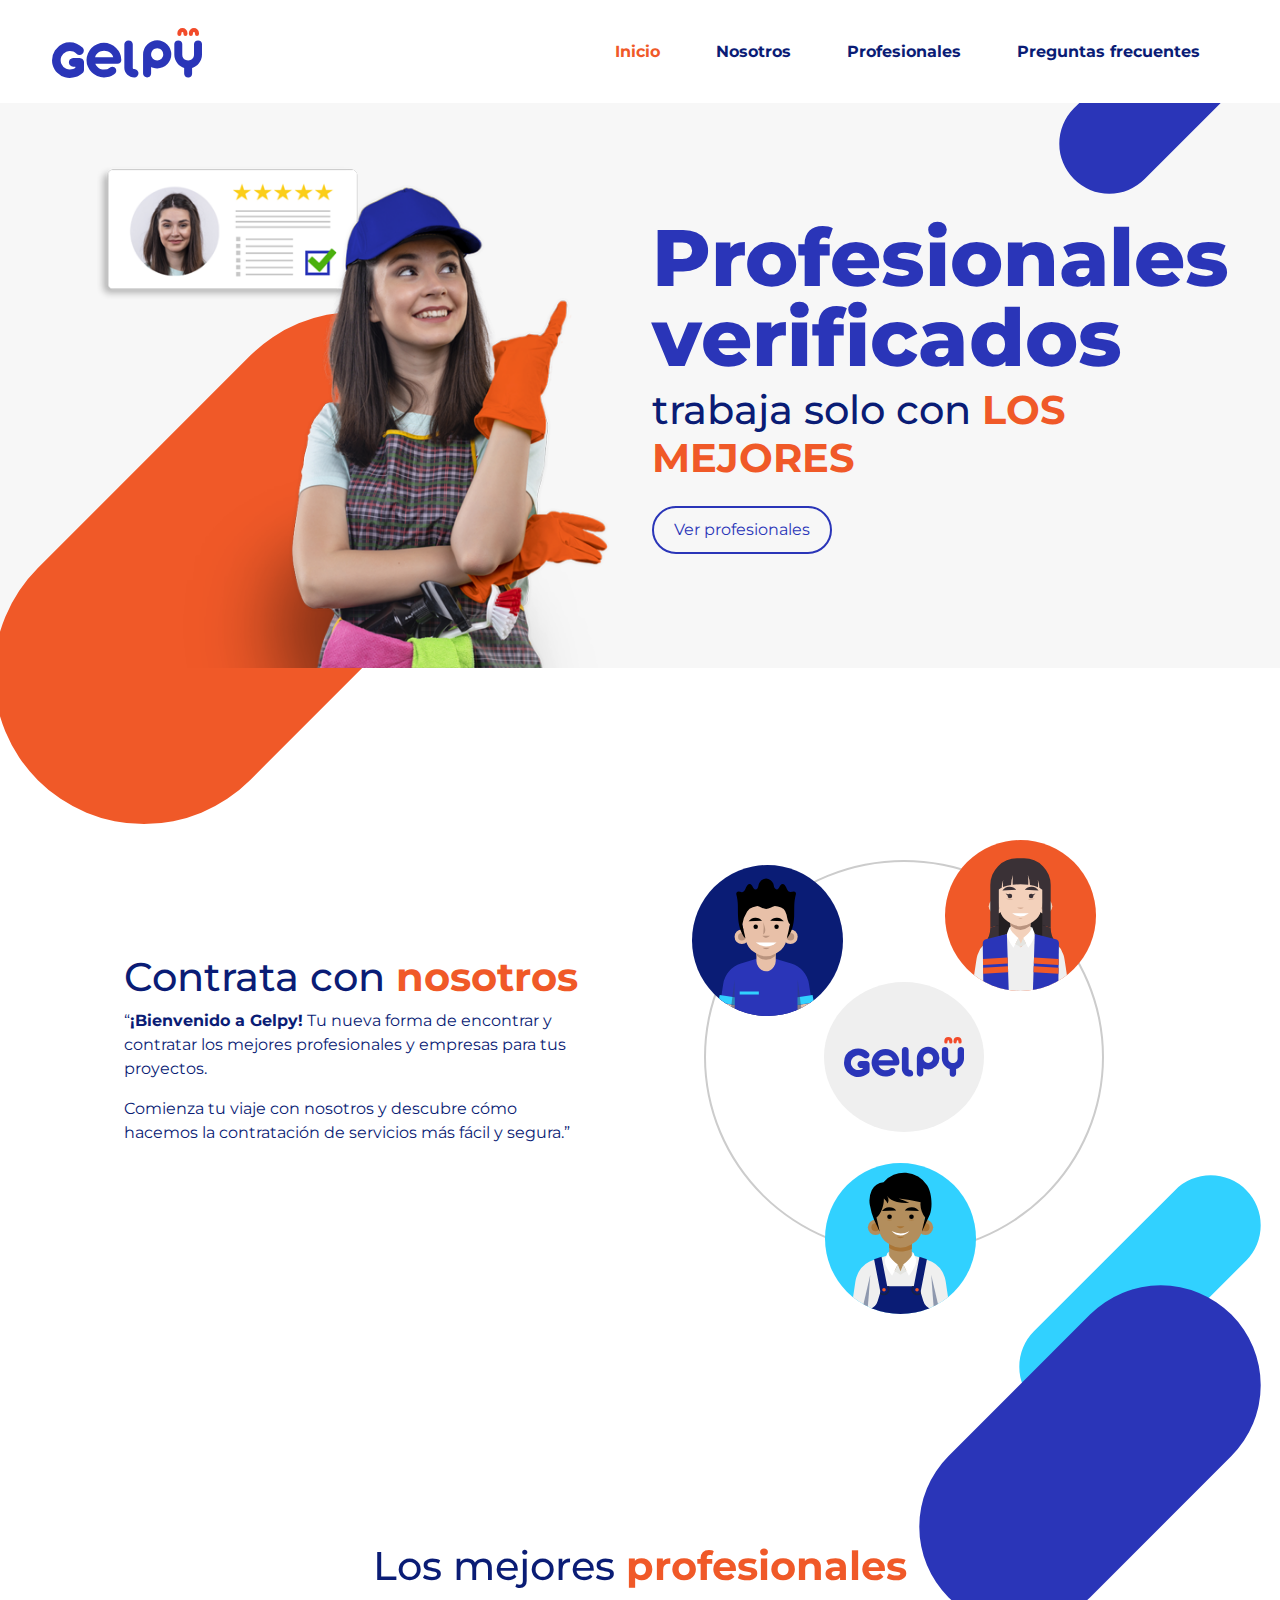
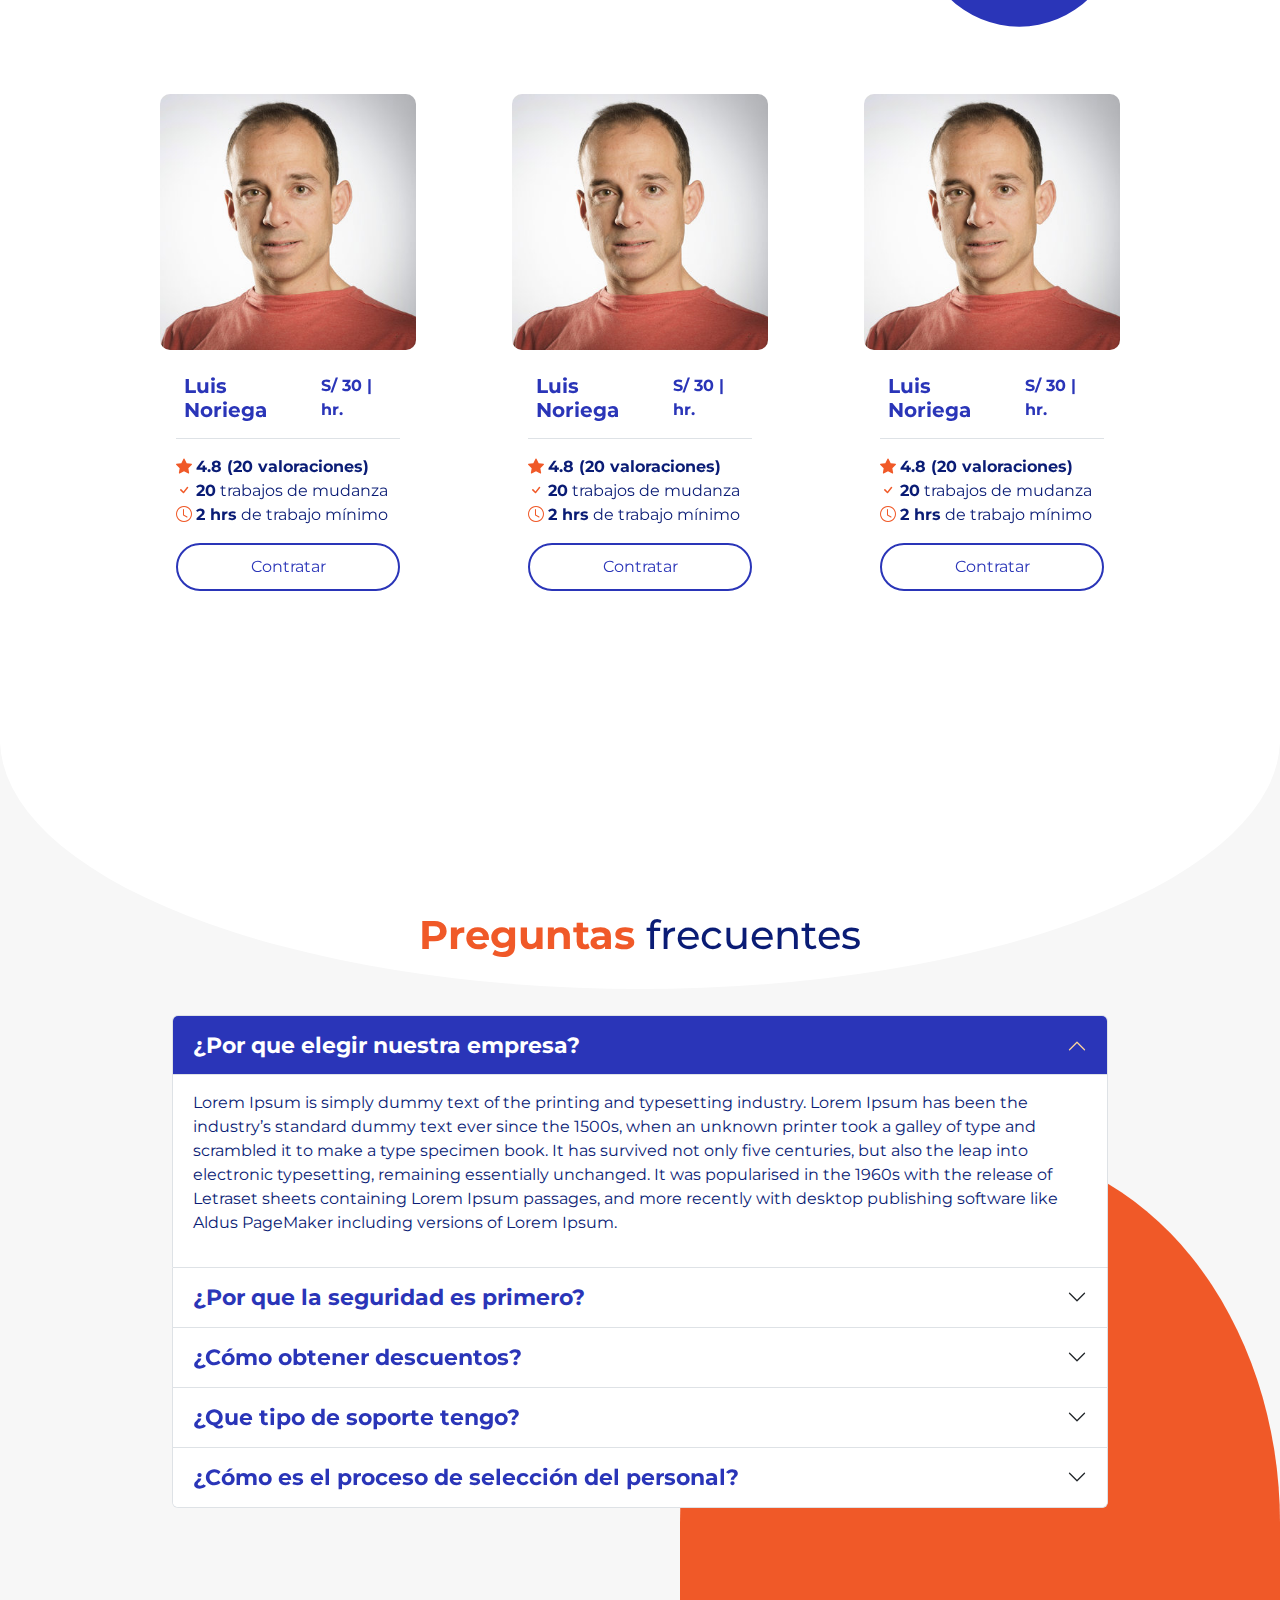
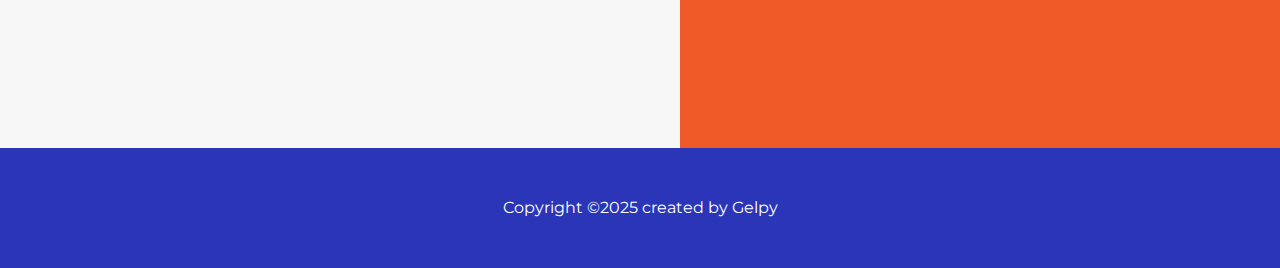
<file: index.html>
<!doctype html>
<html lang="es">
  <head>
    <meta charset="utf-8">
    <meta name="viewport" content="width=device-width, initial-scale=1.0">
    
    <meta name="author" content="Gelpy">
    <title>Gelpy - Seguridad y satisfacción</title>
    <link rel="icon" type="image/x-icon" href="imagenes/ico-smile.png">
    <meta name="description" content="Conéctate con expertos en tareas y servicios a domicilio en Perú. Encuentra profesionales confiables para limpieza, reparaciones, mudanzas y más. ¡Soluciona tus necesidades en minutos!">
    
    <meta name="robots" content="index, follow">
    <meta name="keywords" content="taskrabbit Perú, servicios a domicilio Perú, trabajos freelance Perú, contratar personal por horas, trabajos temporales en Perú, encontrar profesionales en Perú, servicio de limpieza a domicilio, electricista a domicilio, plomero urgente Perú, mudanzas económicas Perú, fastwork Perú, jobin Perú, servimaster Perú, trabajar como independiente en Perú, ayuda con reparaciones en casa, mejor servicio de gasfitería, servicios de mantenimiento en Lima">

    <!-- Open Graph Meta Tags -->
    <meta property="og:title" content="Encuentra Profesionales para Tareas y Servicios en Perú">
    <meta property="og:description" content="Conéctate con expertos en limpieza, reparaciones, mudanzas y más. Servicios confiables en Perú con solo unos clics. ¡Encuentra ayuda de manera rápida y segura!">
    <meta property="og:image" content="https://gelpy.app/imagenes/logo_gelpy.svg">
    <meta property="og:url" content="https://gelpy.app">
    <meta property="og:type" content="website">
    <meta property="og:locale" content="es_PE">

    <!-- Twitter Cards Meta Tags -->
    <meta name="twitter:card" content="https://gelpy.app/imagenes/ico-smile.png">
    <meta name="twitter:title" content="Encuentra Profesionales para Tareas y Servicios en Perú">
    <meta name="twitter:description" content="Accede a expertos en limpieza, reparaciones, mudanzas y más en Perú. ¡Servicios confiables al instante!">
    <meta name="twitter:image" content="https://gelpy.app/imagenes/logo_gelpy.svg">
    <meta name="twitter:site" content="@GelpyApp">
    <meta name="twitter:creator" content="@GelpyApp">


    <link rel="preconnect" href="https://fonts.googleapis.com">
    <link rel="preconnect" href="https://fonts.gstatic.com" crossorigin>
    <link rel="stylesheet" href="https://cdn.jsdelivr.net/npm/bootstrap@5.3.3/dist/css/bootstrap.min.css" integrity="sha384-QWTKZyjpPEjISv5WaRU9OFeRpok6YctnYmDr5pNlyT2bRjXh0JMhjY6hW+ALEwIH" crossorigin="anonymous">
    <link rel="stylesheet" href="https://cdn.jsdelivr.net/npm/bootstrap-icons@1.11.3/font/bootstrap-icons.min.css">
    <link rel="stylesheet" type="text/css" href="css/custom.css">
    <link rel="stylesheet" href="https://fonts.googleapis.com/css2?family=Montserrat:ital,wght@0,100..900;1,100..900&display=swap">
  
    <script type="application/ld+json">
      {
        "@context": "https://schema.org",
        "@type": "WebSite",
        "name": "Gelpy App",
        "url": "https://gelpy.app",
        "description": "Conéctate con expertos en tareas y servicios a domicilio en Perú. Encuentra profesionales confiables para limpieza, reparaciones, mudanzas y más. ¡Soluciona tus necesidades en minutos!",
        "hasPart": [
          {
            "@type": "WebPage",
            "name": "Home",
            "url": "https://gelpy.app/#initial"
          },
          {
            "@type": "WebPage",
            "name": "Nosotros",
            "url": "https://gelpy.app/#nosotros"
          },
          {
            "@type": "WebPage",
            "name": "Profesionales",
            "url": "https://gelpy.app/#profesionales"
          },
          {
            "@type": "WebPage",
            "name": "Preguntas",
            "url": "https://gelpy.app/#preguntas"
          }
        ],
        "publisher": {
          "@type": "Organization",
          "name": "Gelpy App",
          "logo": "https://gelpy.app/imagenes/logo_gelpy.svg"
        }
      }
      </script>      
  </head>

  <body>
    <nav id="contScroll" class="navbar navbar-expand-lg navGlp">
      <div class="container-fluid">
        <a class="navbar-brand" href="#initial"><img class="w-50 d-inline-block align-text-top" src="imagenes/logo_gelpy.svg" alt="Gelpy"></a>
        <button class="navbar-toggler" type="button" data-bs-toggle="collapse" data-bs-target="#navbarNav" aria-controls="navbarNav" aria-expanded="false" aria-label="Toggle navigation">
          <span class="navbar-toggler-icon"></span>
        </button>
        <div class="collapse navbar-collapse flex-grow-0 ms-auto" id="navbarNav">
          <ul id="navGlpy" class="navbar-nav">
            <li class="nav-item">
              <a rel="canonical" class="nav-link" href="#initial">Inicio</a>
            </li>
            <li class="nav-item">
              <a rel="canonical" class="nav-link" href="#nosotros">Nosotros</a>
            </li>
            <li class="nav-item">
              <a rel="canonical" class="nav-link" href="#profesionales">Profesionales</a>
            </li>
            <li class="nav-item">
              <a rel="canonical" class="nav-link" href="#preguntas">Preguntas frecuentes</a>
            </li>
          </ul>
        </div>
      </div>
    </nav>
    <div data-bs-spy="scroll" data-bs-target="#navGlpy" data-bs-smooth-scroll="true">
      <section id="initial" class="sldInitial bg-gray">
        <div class="container">
          <div class="row">
            <div class="col-lg-6 col-md-6 pt-5">
              <img class="img-fluid sldImg" src="imagenes/md-girl.png">
            </div>
            <div class="col-lg-6 col-md-6 order-first order-sm-1 align-self-center">
              <h1>Profesionales verificados</h1>
              <h2 class="mb-4">trabaja solo con <span class="bold orange">LOS MEJORES</span></h2>
              <a class="btn btnGlp-blue" href="#profesionales">Ver profesionales</a>
            </div>
          </div>
        </div>
      </section>
      <section id="nosotros" class="sctContent sctNos">
        <div class="container">
          <div class="row">
            <div class="col-lg-6 align-self-center pe-5">
              <div class="headTit">
                <h2>Contrata con <span class="bold orange">nosotros</span></h2>
              </div>
              <p>“<span class="bold">¡Bienvenido a Gelpy!</span> Tu nueva forma de encontrar y contratar los mejores profesionales y empresas para tus proyectos.</p>
              <p>Comienza tu viaje con nosotros y descubre cómo hacemos la contratación de servicios más fácil y segura.”</p>
            </div>
            <div class="col-lg-6">
              <div class="position-relative">
                <div class="contentCirvct">
                  <img class="cir-vct-1" src="imagenes/worker_1.svg">
                  <img class="cir-vct-2" src="imagenes/worker_2.svg">
                  <img class="cir-vct-3" src="imagenes/worker_3.svg">
                </div>
                <div class="cir-exter">
                  <div class="cir-inter">
                    <img src="imagenes/logo_gelpy.svg" alt="Gelpy">
                  </div>
                </div>
              </div>
            </div>
          </div>
        </div>
      </section>
      <section id="profesionales" class="sctContent sctStaff">
        <div class="container">
          <div class="row">
            <div class="col">
              <div class="headTit text-center">
                <h2>Los mejores <span class="bold orange">profesionales</span></h2>
              </div>
            </div>
          </div>
          <div class="row mt-lg-5 mt-sm-0">
            <div class="col p-5">
              <div class="card">
                <img src="imagenes/phto-example.jpg" class="card-img-top" alt="...">
                <div class="card-body">
                  <div class="d-flex mb-3 border-bottom border-1">
                    <div class="p-2"><h5 class="card-title blue bold">Luis Noriega</h5></div>
                    <div class="ms-auto p-2"><span class="blue bold">S/ 30 | hr.</span></div>
                  </div>
                  <ul class="list-unstyled">
                    <li><i class="bi bi-star-fill orange"></i> <span class="bold">4.8 (20 valoraciones)</span></li>
                    <li><i class="bi bi-check orange"></i> <span class="bold">20</span> trabajos de mudanza</li>
                    <li><i class="bi bi-clock orange"></i> <span class="bold">2 hrs</span> de trabajo mínimo</li>
                  </ul>
                  <a href="luis_noriega.html" class="btn btnGlp-blue w-100">Contratar</a>
                </div>
              </div>
            </div>
            <div class="col p-5">
              <div class="card">
                <img src="imagenes/phto-example.jpg" class="card-img-top" alt="...">
                <div class="card-body">
                  <div class="d-flex mb-3 border-bottom border-1">
                    <div class="p-2"><h5 class="card-title blue bold">Luis Noriega</h5></div>
                    <div class="ms-auto p-2"><span class="blue bold">S/ 30 | hr.</span></div>
                  </div>
                  <ul class="list-unstyled">
                    <li><i class="bi bi-star-fill orange"></i> <span class="bold">4.8 (20 valoraciones)</span></li>
                    <li><i class="bi bi-check orange"></i> <span class="bold">20</span> trabajos de mudanza</li>
                    <li><i class="bi bi-clock orange"></i> <span class="bold">2 hrs</span> de trabajo mínimo</li>
                  </ul>
                  <a href="#" class="btn btnGlp-blue w-100">Contratar</a>
                </div>
              </div>
            </div>
            <div class="col p-5">
              <div class="card">
                <img src="imagenes/phto-example.jpg" class="card-img-top" alt="...">
                <div class="card-body">
                  <div class="d-flex mb-3 border-bottom border-1">
                    <div class="p-2"><h5 class="card-title blue bold">Luis Noriega</h5></div>
                    <div class="ms-auto p-2"><span class="blue bold">S/ 30 | hr.</span></div>
                  </div>
                  <ul class="list-unstyled">
                    <li><i class="bi bi-star-fill orange"></i> <span class="bold">4.8 (20 valoraciones)</span></li>
                    <li><i class="bi bi-check orange"></i> <span class="bold">20</span> trabajos de mudanza</li>
                    <li><i class="bi bi-clock orange"></i> <span class="bold">2 hrs</span> de trabajo mínimo</li>
                  </ul>
                  <a href="#" class="btn btnGlp-blue w-100">Contratar</a>
                </div>
              </div>
            </div>
          </div>
        </div>
        <!--<svg id="dco-1" data-name="dco-1" xmlns="http://www.w3.org/2000/svg" viewBox="0 0 80 80"><path d="M0,3V80H80A95.09,85.09,0,0,1,0,3Z"/></svg>
        <svg id="dco-2" data-name="dco-2" xmlns="http://www.w3.org/2000/svg" viewBox="0 0 80 80"><path d="M80,3V80H0A95.09,85.09,0,0,0,80,3Z"/></svg>-->
      </section>
      <section id="preguntas" class="sctContent sctFaq bg-gray">
        <div class="container">
          <div class="col">
            <div class="headTit text-center">
              <h2><span class="bold orange">Preguntas</span> frecuentes</h2>
            </div>
            <div class="p-5">
              <div class="accordion" id="accordFaq">
                <div class="accordion-item">
                  <h2 class="accordion-header">
                    <button class="accordion-button" type="button" data-bs-toggle="collapse" data-bs-target="#faq-1" aria-expanded="true" aria-controls="faq-1">¿Por que elegir nuestra empresa?</button>
                  </h2>
                  <div id="faq-1" class="accordion-collapse collapse show" data-bs-parent="#accordFaq">
                    <div class="accordion-body">
                      <p>Lorem Ipsum is simply dummy text of the printing and typesetting industry. Lorem Ipsum has been the industry’s standard dummy text ever since the 1500s, when an unknown printer took a galley of type and scrambled it to make a type specimen book. It has survived not only five centuries, but also the leap into electronic typesetting, remaining essentially unchanged. It was popularised in the 1960s with the release of Letraset sheets containing Lorem Ipsum passages, and more recently with desktop publishing software like Aldus PageMaker including versions of Lorem Ipsum.</p>
                    </div>
                  </div>
                </div>
                <div class="accordion-item">
                  <h2 class="accordion-header">
                    <button class="accordion-button collapsed" type="button" data-bs-toggle="collapse" data-bs-target="#faq-2" aria-expanded="false" aria-controls="faq-2">¿Por que la seguridad es primero?</button>
                  </h2>
                  <div id="faq-2" class="accordion-collapse collapse" data-bs-parent="#accordFaq">
                    <div class="accordion-body">
                      <p>Lorem Ipsum is simply dummy text of the printing and typesetting industry. Lorem Ipsum has been the industry’s standard dummy text ever since the 1500s, when an unknown printer took a galley of type and scrambled it to make a type specimen book. It has survived not only five centuries, but also the leap into electronic typesetting, remaining essentially unchanged. It was popularised in the 1960s with the release of Letraset sheets containing Lorem Ipsum passages, and more recently with desktop publishing software like Aldus PageMaker including versions of Lorem Ipsum.</p>
                    </div>
                  </div>
                </div>
                <div class="accordion-item">
                  <h2 class="accordion-header">
                    <button class="accordion-button collapsed" type="button" data-bs-toggle="collapse" data-bs-target="#faq-3" aria-expanded="false" aria-controls="faq-3">¿Cómo obtener descuentos?</button>
                  </h2>
                  <div id="faq-3" class="accordion-collapse collapse" data-bs-parent="#accordFaq">
                    <div class="accordion-body">
                      <p>Lorem Ipsum is simply dummy text of the printing and typesetting industry. Lorem Ipsum has been the industry’s standard dummy text ever since the 1500s, when an unknown printer took a galley of type and scrambled it to make a type specimen book. It has survived not only five centuries, but also the leap into electronic typesetting, remaining essentially unchanged. It was popularised in the 1960s with the release of Letraset sheets containing Lorem Ipsum passages, and more recently with desktop publishing software like Aldus PageMaker including versions of Lorem Ipsum.</p>
                    </div>
                  </div>
                </div>
                <div class="accordion-item">
                  <h2 class="accordion-header">
                    <button class="accordion-button collapsed" type="button" data-bs-toggle="collapse" data-bs-target="#faq-4" aria-expanded="false" aria-controls="faq-4">¿Que tipo de soporte tengo?</button>
                  </h2>
                  <div id="faq-4" class="accordion-collapse collapse" data-bs-parent="#accordFaq">
                    <div class="accordion-body">
                      <p>Lorem Ipsum is simply dummy text of the printing and typesetting industry. Lorem Ipsum has been the industry’s standard dummy text ever since the 1500s, when an unknown printer took a galley of type and scrambled it to make a type specimen book. It has survived not only five centuries, but also the leap into electronic typesetting, remaining essentially unchanged. It was popularised in the 1960s with the release of Letraset sheets containing Lorem Ipsum passages, and more recently with desktop publishing software like Aldus PageMaker including versions of Lorem Ipsum.</p>
                    </div>
                  </div>
                </div>
                <div class="accordion-item">
                  <h2 class="accordion-header">
                    <button class="accordion-button collapsed" type="button" data-bs-toggle="collapse" data-bs-target="#faq-5" aria-expanded="false" aria-controls="faq-5">¿Cómo es el proceso de selección del personal?</button>
                  </h2>
                  <div id="faq-5" class="accordion-collapse collapse" data-bs-parent="#accordFaq">
                    <div class="accordion-body">
                      <p>Lorem Ipsum is simply dummy text of the printing and typesetting industry. Lorem Ipsum has been the industry’s standard dummy text ever since the 1500s, when an unknown printer took a galley of type and scrambled it to make a type specimen book. It has survived not only five centuries, but also the leap into electronic typesetting, remaining essentially unchanged. It was popularised in the 1960s with the release of Letraset sheets containing Lorem Ipsum passages, and more recently with desktop publishing software like Aldus PageMaker including versions of Lorem Ipsum.</p>
                    </div>
                  </div>
                </div>
              </div>
            </div>
          </div>
        </div>
      </section>
    </div>
    <div id="btnReturn">
      <a href="#initial" class="cta-return">
        <i class="bi bi-arrow-down-short"></i>
      </a>
    </div>

    <footer class="p-5 bg-blue">
      <div class="container">
        <div class="col">
          <p class="text-center white mb-0">Copyright ©2025 created by Gelpy</p>
        </div>
      </div>
    </footer>

    <script src="https://cdn.jsdelivr.net/npm/bootstrap@5.3.3/dist/js/bootstrap.bundle.min.js" integrity="sha384-YvpcrYf0tY3lHB60NNkmXc5s9fDVZLESaAA55NDzOxhy9GkcIdslK1eN7N6jIeHz" crossorigin="anonymous"></script>
    <script src="js/act-index.js"></script>
  </body>
</html>
</file>
<file: css/custom.css>
// <uniquifier>: Use a unique and descriptive class name
// <weight>: Use a value from 100 to 900
.montserrat-<uniquifier> {
  font-family: "Montserrat", sans-serif;
  font-optical-sizing: auto;
  font-weight: <weight>;
  font-style: normal;
}
*{
	font-weight: 400;
  font-family: "Montserrat", sans-serif;
  color: #0A1C75;
  box-sizing: border-box;
  margin: 0;
  padding:0;
}
html, body{
	overflow-x: hidden;
}
.bg-gray{
	background-color: #f7f7f7;
}
.bg-blue{
	background-color: #2A35B8;
}
.white {
	color: #FFFFFF;
}
.blue {
	color: #2A35B8;
}
.orange{
	color: #F05928;
}
.bold{
	font-weight: 700;
}
.btnGlp-blue{
	color: #2A35B8;
	background-color: transparent;
	border: 2px solid #2A35B8;
	border-radius: 25px;
	padding: 10px 20px;
	position: relative;
	z-index: 2;
	overflow: hidden;
}
.btnGlp-blue:after{
	content: '';
	width:  0px;
	height: 100%;
	position: absolute;
	top: 0;
	left: 0;
	background-color: #2A35B8;
	transition: all 0.3s ease 0s; 
  -webkit-transition: all 0.3s ease 0s; 
  -moz-transition: all 0.3s ease 0s;
  -o-transition: all 0.3s ease 0s;
  z-index: -1;
}
.btnGlp-blue:hover{
	color: #fff;
}
.btnGlp-blue:hover:after{
	width: 100%;
}
.sctContent{
	padding: 12rem 7rem;
}
/*--------------HEADER--------------*/
.navGlp{
	padding: 20px 40px;
  transition: all 0.3s ease 0s; 
  -webkit-transition: all 0.3s ease 0s; 
  -moz-transition: all 0.3s ease 0s; 
  -o-transition: all 0.3s ease 0s; 
}
.navGlp ul li{
	margin-left: 20px;
	margin-right: 20px;
}
.navGlp ul li a{
	font-weight: 700;
	color: #0A1C75;
}
.navGlp ul li a:hover{
	color: #F05928;
}
.navGlp ul li .active{
	color: #F05928!important;
}
.navbar-scrolled{
	width: 100%;
	position: fixed;
	top: 0;
	z-index: 99;
	background-color: #fff;
	box-shadow: 0px 1px 20px rgba(0, 0, 0, .3);
	-webkit-box-shadow: 0px 1px 20px rgba(0, 0, 0, .3);
	-moz-box-shadow: 0px 1px 20px rgba(0, 0, 0, .3);
	-o-box-shadow: 0px 1px 20px rgba(0, 0, 0, .3);
}
.navGlp .nav-item .arrow{
	position: relative;
}
.navGlp .nav-item .arrow:after{
	content: '';
	width: 20px;
	height: 20px;
	position: absolute;
	top: 0;
	bottom: 0;
	left: 0;
	margin: auto;
	transform: translate(20px);
	transition: all 0.3s ease 0s; 
  -webkit-transition: all 0.3s ease 0s; 
  -moz-transition: all 0.3s ease 0s; 
  -o-transition: all 0.3s ease 0s;
  background-image: url("data:image/svg+xml,<svg viewBox='0 0 16 16' fill='rgb(240, 89, 40)' xmlns='http://www.w3.org/2000/svg'><path d='m3.86 8.753 5.482 4.796c.646.566 1.658.106 1.658-.753V3.204a1 1 0 0 0-1.659-.753l-5.48 4.796a1 1 0 0 0 0 1.506z'/></svg>");
  background-repeat: no-repeat;
  background-size: 1.3rem 1.3rem;
  opacity: 0;
}
.navGlp .nav-item:hover .arrow:after{
	transform: translate(-20px);
	opacity: 1;
}
/*--------------INDEX--------------*/
.sldInitial{
	/*background: url('../imagenes/bg-slider.jpg');
	background-position: center center;
	background-repeat: no-repeat;
	background-size: cover;*/
	padding: 0px 40px;
	position: relative;
	overflow: hidden;
}
.sldInitial:after{
	content: '';
	width: 300px;
	height: 100px;
	position: absolute;
	top: -80px;
	right: -50px;
	background-color: rgba(42, 53, 184, 1);
	transform: rotate(-45deg);
	border-radius: 50px 0px 0px 50px;
	z-index: 1;
}
.sldInitial:before{
	content: '';
	width: 600px;
	height: 300px;
	position: absolute;
	bottom: -50px;
	left: -50px;
	background-color: rgba(240, 89, 40, 1);
	transform: rotate(-45deg);
	border-radius: 150px 150px 150px 150px;
	z-index: 1;
}
.sldInitial .sldImg{
	position: relative;
	z-index: 2;
}
.sldInitial h1{
	font-size: 5em;
	font-weight: 800;
	line-height: 1em;
	color: #2A35B8;
}
.sldInitial h2{
	font-size: 2.5em;
}
.headTit h2{
	font-size: 2.5em;
}
.sctNos{
	position: relative;
	overflow: hidden;
}
.sctNos:before{
	content: '';
	width: 600px;
	height: 300px;
	position: absolute;
	top: -250px;
	left: -50px;
	background-color: rgba(240, 89, 40, 1);
	transform: rotate(-45deg);
	border-radius: 150px 150px 150px 150px;
	z-index: 1;
}
.sctNos:after{
	content: '';
	width: 300px;
	height: 100px;
	position: absolute;
	bottom: 100px;
	right: -10px;
	background-color: rgba(49, 209, 255, 1);
	transform: rotate(-45deg);
	border-radius: 150px 150px 150px 150px;
	z-index: 1;
}
.cir-exter{
	width: 400px;
	height: auto;
	border: solid 2px #ccc;
	margin: auto;
	padding: 120px 0px;
	border-radius: 50%;
}
.cir-inter{
	width: 160px;
	height: auto;
	margin: 0px auto;
	padding: 55px 20px;
	background-color: #EFEFEF;
	border-radius: 50%;
}
.contentCirvct{
	width: 100%;
	height: 100%;
}
.cir-vct-1, .cir-vct-2, .cir-vct-3{
	width: 30%;
	position: absolute;
}
.cir-vct-1{
 	top: 5px;
  left: 40px;
}
.cir-vct-2{
  top: -20px;
  right: 60px;
}
.cir-vct-3{
  bottom: -60px;
  right: 180px;
}
.sctStaff{
	padding-top: 6rem;
	padding-bottom: 4rem;
	position: relative;
}
.sctStaff:before{
	content: '';
	width: 400px;
	height: 200px;
	position: absolute;
	top: -90px;
	right: -10px;
	background-color: rgba(42, 53, 184, 1);
	transform: rotate(-45deg);
	border-radius: 150px 150px 150px 150px;
	z-index: 1;
}
.sctStaff:after{
	content: '';
	width: 100%;
	height: 500px;
	background-color: #fff;
	border-radius: 0 0 50% 50%;
	position: absolute;
	bottom: -270px;
	right: 0;
	left: 0;
	margin: auto;
	z-index: 1;
}
/*#dco-1{
	width: 20rem;
	position: absolute;
	bottom: 0;
	left: 0;
	fill: #f7f7f7;
	z-index: 1;
}
#dco-2{
	width: 20rem;
	position: absolute;
	bottom: 0;
	right: 0;
	fill: #f7f7f7;
	z-index: 1;
}*/
.sctStaff .col{
	z-index: 3;
}
.sctStaff .card{
	border: none;
	transition: all 0.4s ease 0s;
	cursor: pointer;
}
.sctStaff .card:hover{
	box-shadow: 0px 5px 40px -10px rgba(0,0,0,0.57);
	-webkit-box-shadow: 0px 5px 40px -10px rgba(0,0,0,0.57);
	-moz-box-shadow: 0px 5px 40px -10px rgba(0,0,0,0.57);
	transition: all 0.4s ease 0s;
	transform: translate(0px, -7px);
}
.sctStaff .card:hover .btnGlp-blue{
	color: #fff;
}
.sctStaff .card:hover .btnGlp-blue:after{
	width: 100%;
}
.sctStaff .card img{
	border-radius: 10px;
}
.sctFaq{
	position: relative;
	overflow: hidden;
}
.sctFaq:after{
	content: '';
	width: 600px;
	height: 750px;
	background-color: #F05928;
	border-radius: 50% 50% 0 0;
	position: absolute;
	bottom: -150px;
	right: 0;
	z-index: 1;
}
.sctFaq .headTit, .sctFaq .accordion{
	position: relative;
	z-index: 3;
}
#accordFaq .accordion-button{
	font-size: .7em;
	font-weight: 700;
	color: #2A35B8;
}
#accordFaq .accordion-button:not(.collapsed){
	color: #fff;
	background-color: #2A35B8;
}
#accordFaq .accordion-button:not(.collapsed)::after{
	filter: invert(100%);
}
#btnReturn{
	opacity: 0;
	transition: all 0.3s ease;
	transition: all 0.3s ease;
  -webkit-transition: all 0.3s ease;
  -moz-transition: all 0.3s ease;
  -o-transition: all 0.3s ease;
}
.cta-return{
	display: block;
	padding: 10px 20px;
	text-decoration: none;
	border-radius: 50%;
	position: fixed;
	right: 20px;
	bottom: 100px;
  z-index: 99;
  background: rgba(10, 28, 117, 0.7);
  transition: all 0.3s ease;
  -webkit-transition: all 0.3s ease;
  -moz-transition: all 0.3s ease;
  -o-transition: all 0.3s ease;
}
.cta-return i{
	color: #fff;
	font-size: 2em;
}
.cta-return i:before{
	transform: rotate(0deg);
	transition: all 0.3s ease;
  -webkit-transition: all 0.3s ease;
  -moz-transition: all 0.3s ease;
  -o-transition: all 0.3s ease;
}
.cta-return:hover{
	background: rgba(10, 28, 117, 1);
	box-shadow: 0 0 10px rgba(0, 0, 0, .5);
}
.cta-return:hover i:before{
	transform: rotate(180deg);
}
/*--------------PROFILE--------------*/
.contProfile{
	padding-top: 5rem;
	padding-bottom: 5rem;
	position: relative;
	overflow: hidden;
}
.contProfile:after{
	content: '';
	width: 600px;
	height: 600px;
	background-color: rgba(235, 235, 235, 1);
	border-radius: 50% 50% 0 0;
	position: absolute;
	bottom: 0;
	right: 0;
	z-index: 1;
}
.contLeft{
	margin-right: 40px;
	background-color: #fff;
	border-radius: 10px;
	position: relative;
	z-index: 2;
}
.main-content{
	padding: 2.5rem;
}
.dataSumary{
	width: 400px;
	padding: 2.5rem;
	background-color: #fff;
	border-radius: 10px;
	box-shadow: 0 5px 15px rgba(0, 0, 0, .2);
	z-index: 2;
}
.sticky {
  position: fixed;
  top: 0;
}
.info-initial{
	padding-bottom: 2rem;
}
.page-thumbnail{
	height: 300px;
	border-radius: 7px;
	margin-right: 1rem;
	position: relative;
	overflow: hidden;
}
.page-thumbnail img{
	width: 100%;
	position: absolute;
	top: 0;
	bottom: 0;
	left: 0;
	right: 0;
	margin: auto;
}
.info-context{
	padding-top: 2rem;
	padding-bottom: 2rem;
	border-top: solid 1px #ccc;
}
.info-context .slick-prev:before, .info-context .slick-next:before{
	color: #F05928;
}
.info-context .slick-slide{
	margin: 0 .7rem;
}
.info-context .slick-slide li{
	border-radius: 7px;
	overflow: hidden;
}
/*--------------RESPONSIVE--------------*/
/*Escritorio*/
@media (min-width: 1025px) and (max-width: 1440px) {
  .cir-vct-1{
 		top: 5px;
  	left: 40px;
	}
}
@media (min-width: 740px) and (max-width: 1024px)  {
  .cir-vct-1{
  	top: 115px;
    left: -40px;
  }
}
/* Small devices (landscape phones, 576px and up)*/
@media (max-width: 575.98px) {
	.navGlp{
		padding: 20px;
	}
	.navGlp .navbar-brand{
		width: 70%;
	}
	.navGlp .collapse{
		margin-top: 20px;
    padding-top: 20px;
    border-top: 1px solid rgb(204, 204, 204);
	}
	.sctContent{
		padding: 2rem 2rem;
		
	}

	#profesionales .p-5 {
		padding-left: 1rem !important; 
		padding-right: 1rem !important; 
		padding-top: 1rem !important; 
		padding-bottom: 0rem !important; 
	}

	#preguntas .p-5 {
		padding-left: 0rem !important; 
		padding-right: 0rem !important; 
	}

	.sldInitial{
		padding-top: 70px;
	}
	.sldInitial:after{
		width: 240px;
		height: 70px;
		right: -120px;
	}
	.sldInitial h1 {
    font-size: 2.5rem;
    text-align: center;
  }
	.sldInitial h2 {
    font-size: 1.5em;
    text-align: center;
	}
	.sldInitial .order-first{
		text-align: center;
	}
	.sctNos .headTit{
		padding-top: 9rem;
	}
	.sctNos:after{
		width: 200px;
    height: 60px;
    bottom: 60px;
    right: 90px;
	}
	.cir-exter{
		width: 100%;
		margin-top: 3rem;
    margin-bottom: 3rem;
    padding: 90px 0px;
	}
	.cir-vct-1 {
    top: 125px;
    left: -30px;
	}
	.cir-vct-2 {
    top: -50px;
    right: 120px;
  }
  .cir-vct-3 {
    bottom: 110px;
    right: -40px;
	}
	.sctStaff:before{
		width: 260px;
    height: 70px;
    top: -110px;
    right: 30px;
	}
	.page-thumbnail{
		margin-bottom: 1rem;
	}
	.contLeft {
		margin-right: 0px;
	}
	.dataSumary {
		width: 100%;
  	position: relative;
  	margin-top: 20px;
	}
}
</file>
